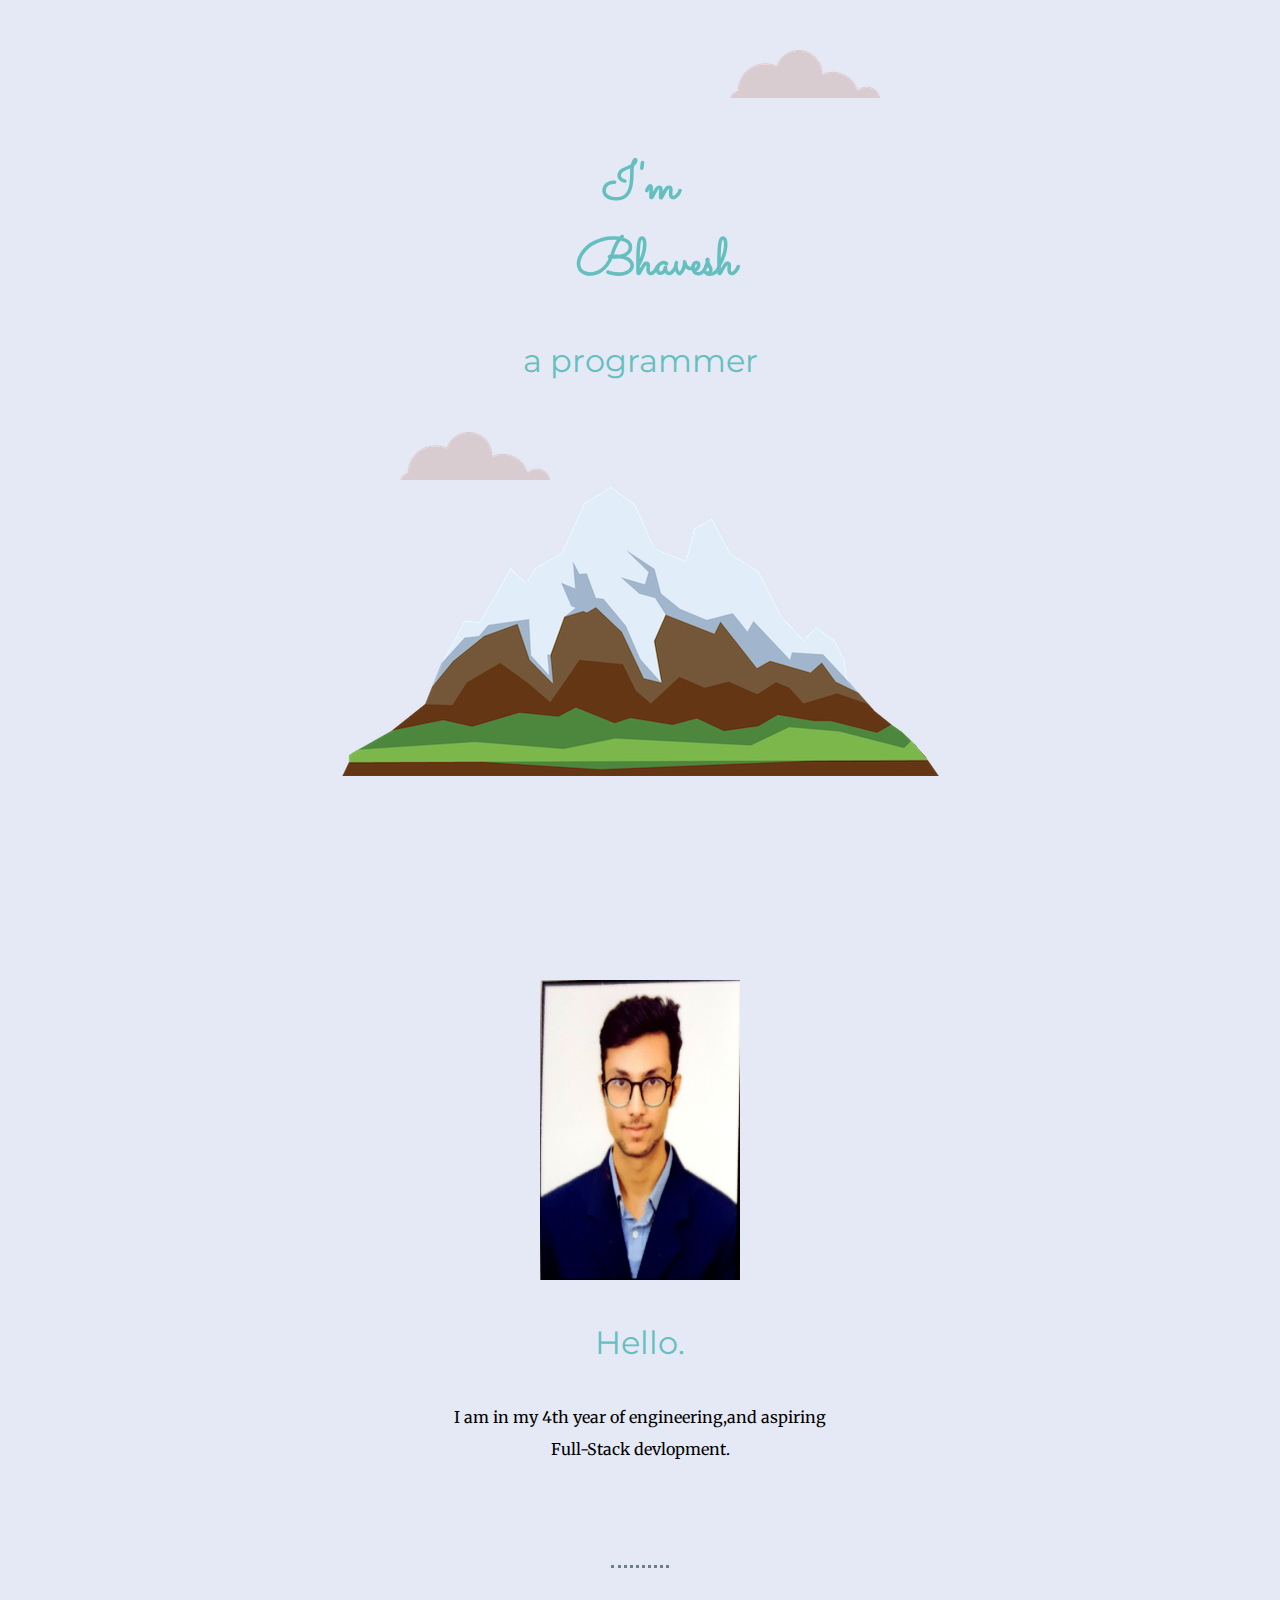
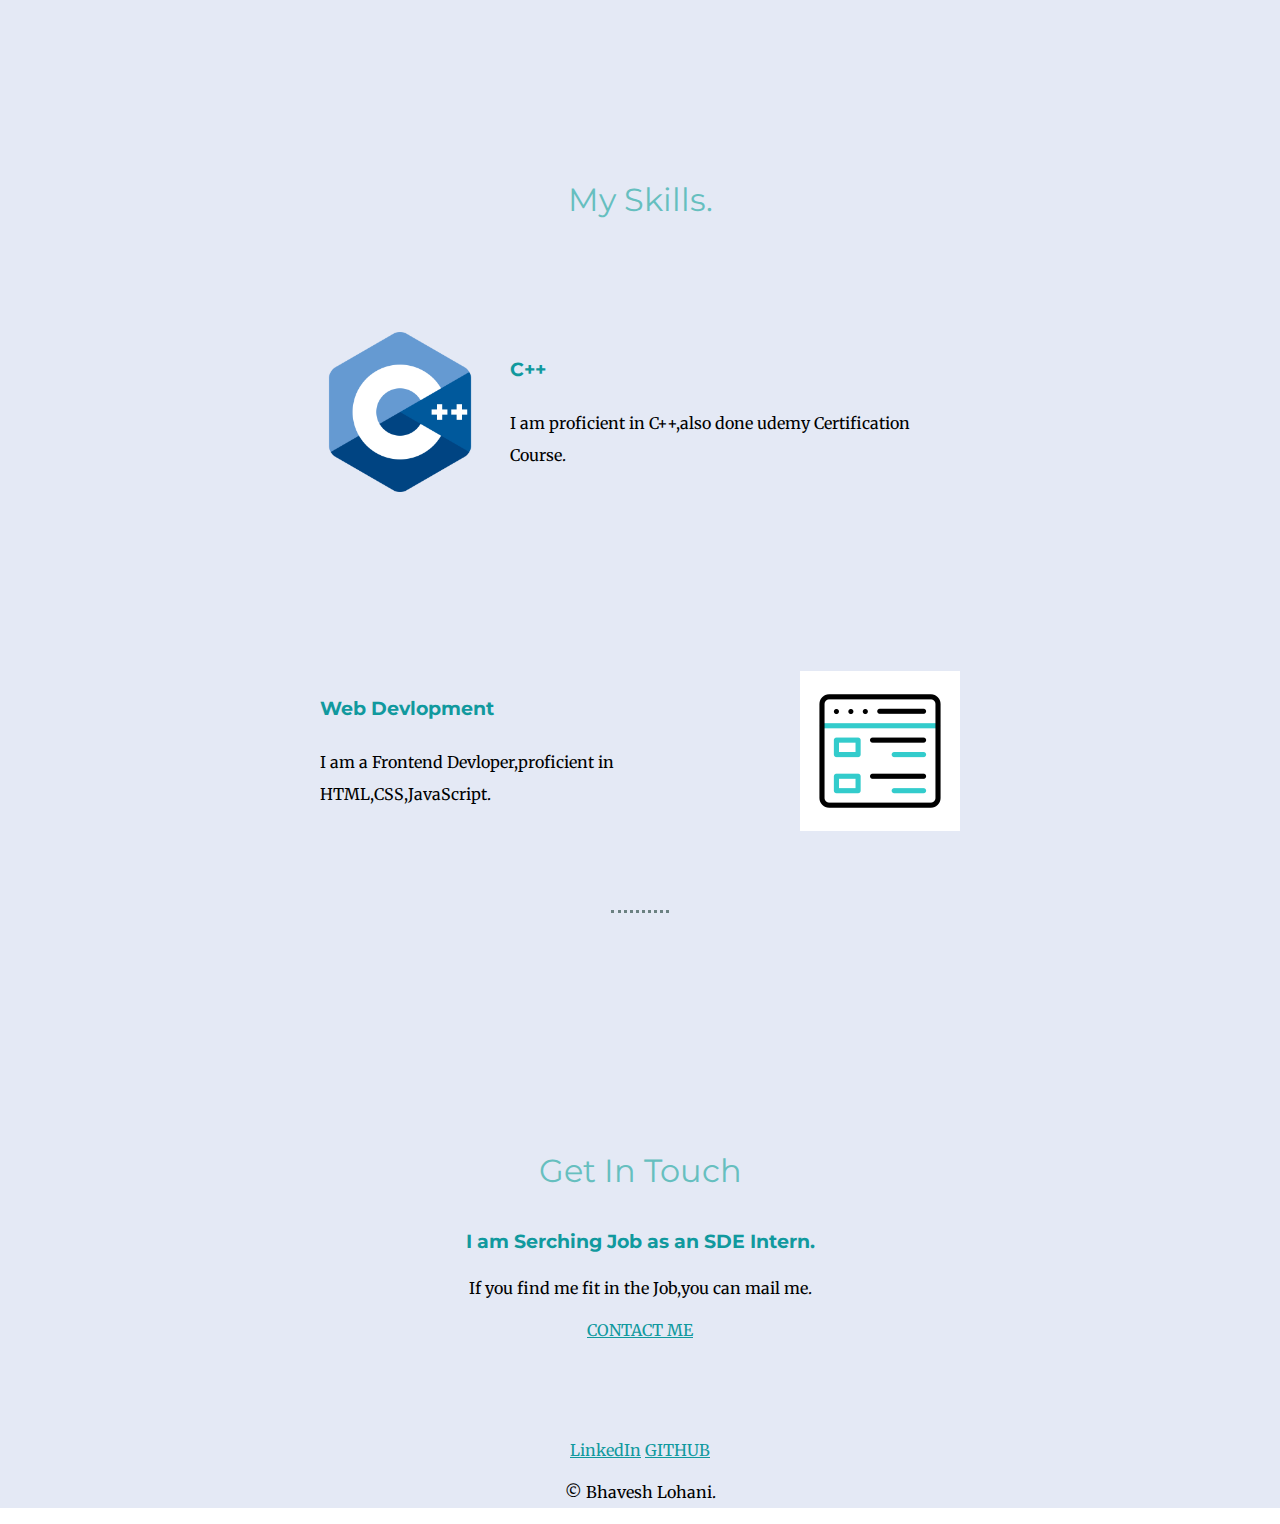
<file: CSS-MYSITE/index.html>
<!DOCTYPE html>
<html lang="en">
<head>
    <meta charset="UTF-8">
    <meta http-equiv="X-UA-Compatible" content="IE=edge">
    <meta name="viewport" content="width=device-width, initial-scale=1.0">
    <link rel="stylesheet" href="CSS\styles.css">
    <link rel="icon"  href="favicon-32x32.png">
    <link rel="preconnect" href="https://fonts.googleapis.com">
<link rel="preconnect" href="https://fonts.gstatic.com" crossorigin>
<link href="https://fonts.googleapis.com/css2?family=Merriweather&family=Montserrat&family=Sacramento&display=swap" rel="stylesheet">
    <title>Bhavesh Lohani</title>
</head>
<body>

    <div>
        <img class="cloud1" src="CSS\cloud.png" alt="clo">
    <h1><span>I'm Bhavesh</span></h1>
    <h2>a programmer</h2>
    <img class= "cloud2"src="CSS\cloud.png" alt="cloud">
    <img src="CSS\mountain.png" alt="montain">
    </div>
    <div class="div1">
        <div class="profile">
          <img id="imgself" src="CSS\bhaveshphoto (2).jpg" alt="mypic">
          <h2>Hello.</h2>
          <p class="p1">I am in my 4th year of engineering,and aspiring Full-Stack devlopment.</p>
        </div>
        <hr>
        <div class="skill">
          <h2 class="h">My Skills.</h2>
          <div class="skill-row">
            <img class="img1" src="CSS\c-.png" alt="c++">
            <h3>C++</h3>
            <p class="text2">I am proficient in C++,also done udemy Certification Course.
            </p>
          </div>
          <div class="skill-row">
            <img class="img2" src="CSS\list.gif" alt="web">
            <h3>Web Devlopment</h3>
            <p class="text1">I am a Frontend Devloper,proficient in HTML,CSS,JavaScript.</p>
          </div>
        </div>
        <hr>
        <div class="contact-me">
          <h2>Get In Touch</h2>
          <h3>I am Serching Job as an SDE Intern.</h3>
          <p>If you find me fit in the Job,you can mail me.</p>
          <a class="btn" href="mailto:bhaveshlohani21@gmail.com">CONTACT ME</a>
        </div>
      </div>
      
      
      <div class="div2">
        <a class="footer-link" href="https://www.linkedin.com/in/bhavesh-lohani/">LinkedIn</a>
        <a class="footer-link" href="https://github.com/Bhavesh11052001">GITHUB</a>

        <p>© Bhavesh Lohani.</p>
      </div>

      
</body>
</html>
</file>
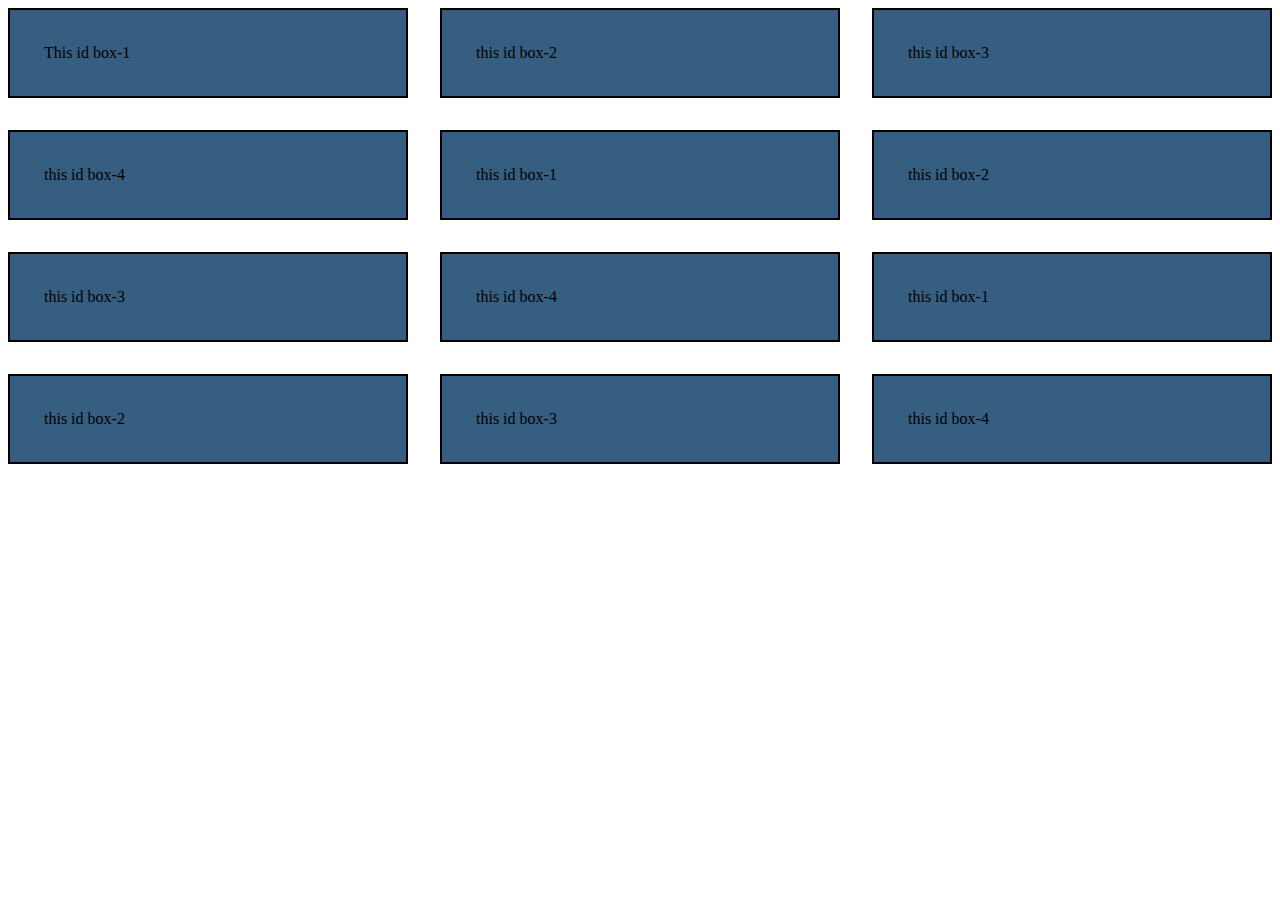
<file: Profilebasic/gridwala.html>
<!DOCTYPE html>
<html lang="en">
<head>
    <meta charset="UTF-8">
    <meta http-equiv="X-UA-Compatible" content="IE=edge">
    <meta name="viewport" content="width=device-width, initial-scale=1.0">
    <title>grid</title>
    <style>
    .grid
    {
        display:grid;
        /*grid-template-columns: repeat(4,1fr);
        grid-template-rows:repeat(3,2fr);*/
        grid-gap: 2rem;
        justify-content: center;
        grid-template-columns: 1fr 1fr 1fr;
    }
    .box
    {

        border : 2px solid black;
        background-color: rgb(54, 94, 128);
        padding: 34px;
    }

    </style>


</head>
<body>
    <div class ="grid">
    <div class="box">This id box-1</div>
    <div class="box">this id box-2</div>
    <div class="box">this id box-3</div>
    <div class="box">this id box-4</div>
    <div class="box">this id box-1</div>
    <div class="box">this id box-2</div>
    <div class="box">this id box-3</div>
    <div class="box">this id box-4</div>
    <div class="box">this id box-1</div>
    <div class="box">this id box-2</div>
    <div class="box">this id box-3</div>
    <div class="box">this id box-4</div>



</body>
</html>
</file>
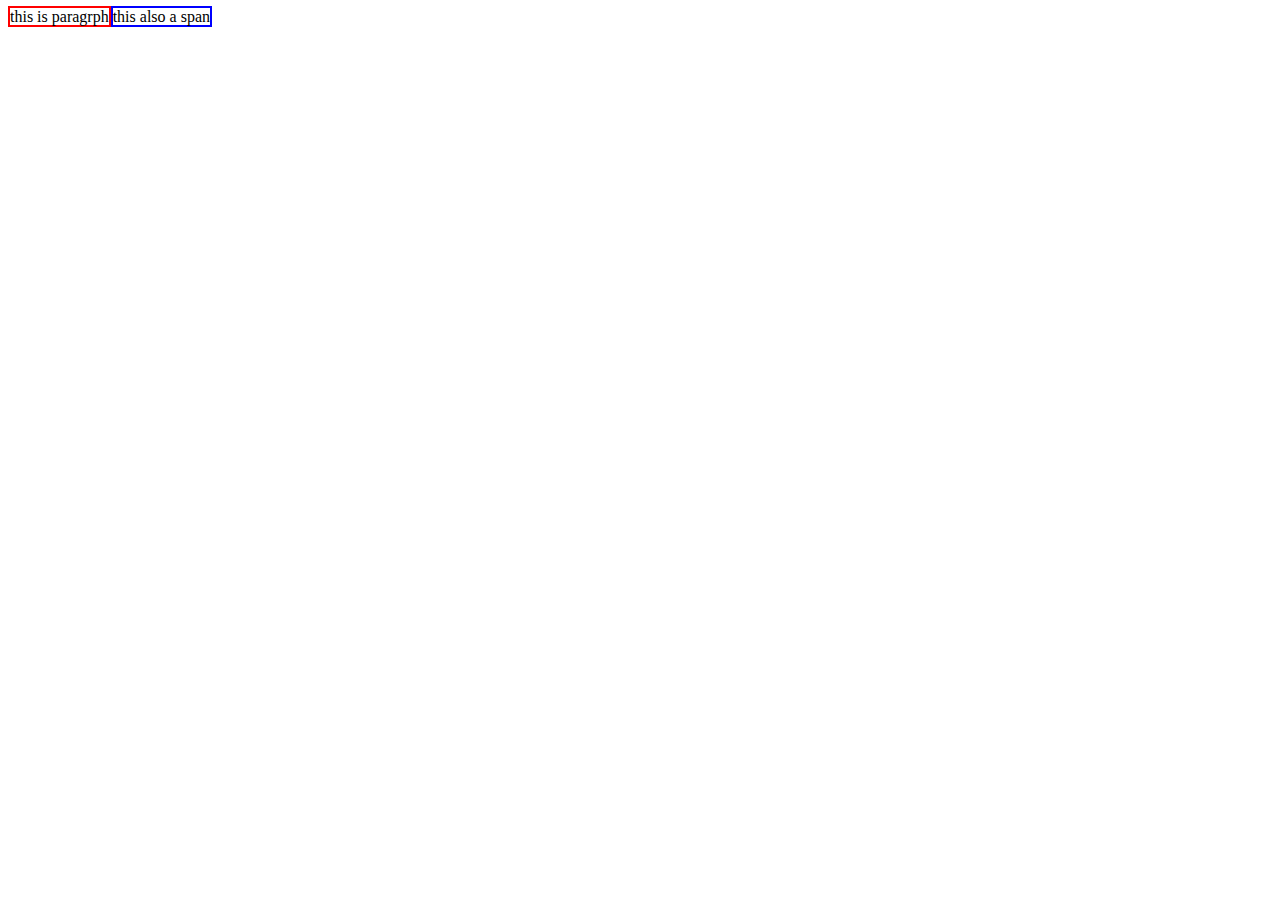
<file: Profilebasic/mhmhmh.html>
<!DOCTYPE html>
<html lang="en">
<head>
    <meta charset="UTF-8">
    <meta http-equiv="X-UA-Compatible" content="IE=edge">
    <meta name="viewport" content="width=device-width, initial-scale=1.0">
    <title>Document</title>
</head>
<body>
    <span style="border: 2px solid red;">this is paragrph</span><span style="border: 2px solid blue">this also a span</span>
     <span id="myclass2"></span>
     <span class="myclass1 myclass2 myclass3"></span>
    

</body>




</html>
</file>
